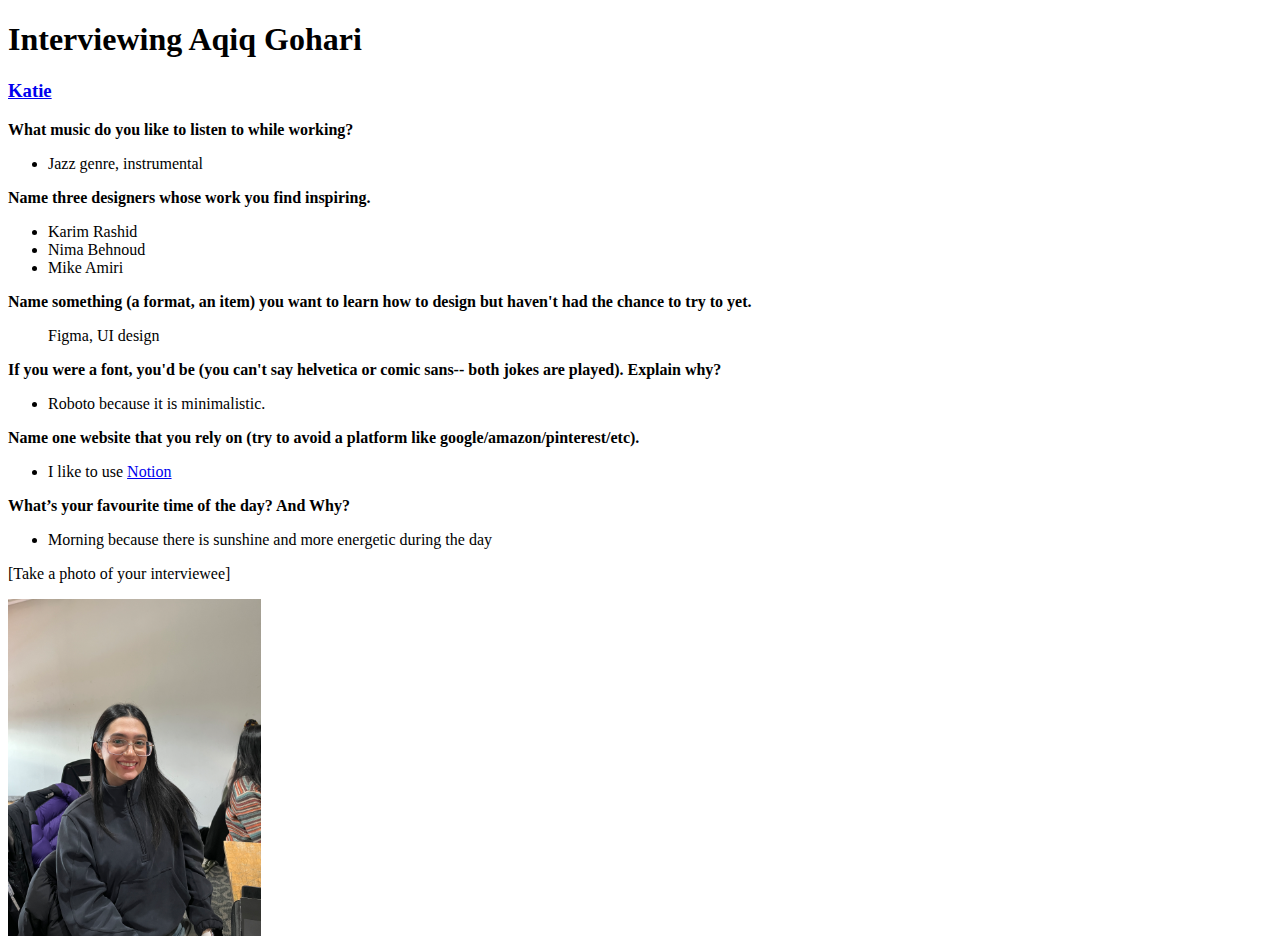
<file: index.html>
<!DOCTYPE html>

<!--
the url for the live site lives here:
https://katieypw.github.io/GDesign-2/workshop%2001/interview.html
-->

<body>
<html>

    <head>
        <title> Interview - Aqiq- Gohari - GD2 </title>
    </head>
</html>
<h1>Interviewing Aqiq Gohari</h1>

<h3> <a href="https://aghighgohari.github.io/GD2/workshop%2001/interview.html" target="_blank"> Katie</a>
</h3>

<p>
<strong>What music do you like to listen to while working?</strong>
<ul>

    <li>Jazz genre, instrumental 

</ul>
</p>

<p>
<strong>Name three designers whose work you find inspiring.</strong>
<ul>
    <li>Karim Rashid
    <li>Nima Behnoud
    <li>Mike Amiri 
</ul>
</p>

<p>
<strong>Name something (a format, an item) you want to learn how to design but haven't had the chance to try to yet.</strong> 
<ul>
Figma, UI design 
</ul>
</p>

<p>
<strong>If you were a font, you'd be (you can't say helvetica or comic sans-- both jokes are played). Explain why? </strong> 
<ul>
<li>Roboto because it is minimalistic. 
</ul>
</p>

<p>
<strong>Name one website that you rely on (try to avoid a platform like google/amazon/pinterest/etc). </strong>
<ul>
    <li>I like to use <a href="https://www.notion.com/" target="_blank"> Notion </a>
</ul>
</p>

<p>
<strong>What’s your favourite time of the day? And Why? </strong>
<ul>

    <li>Morning because there is sunshine and more energetic during the day 
</ul>
</p>

<p>
[Take a photo of your interviewee] 
</p>


<img src="images/Aqiq image.jpg" style= "max-width: 20%"/>

</body>

</html>
</file>
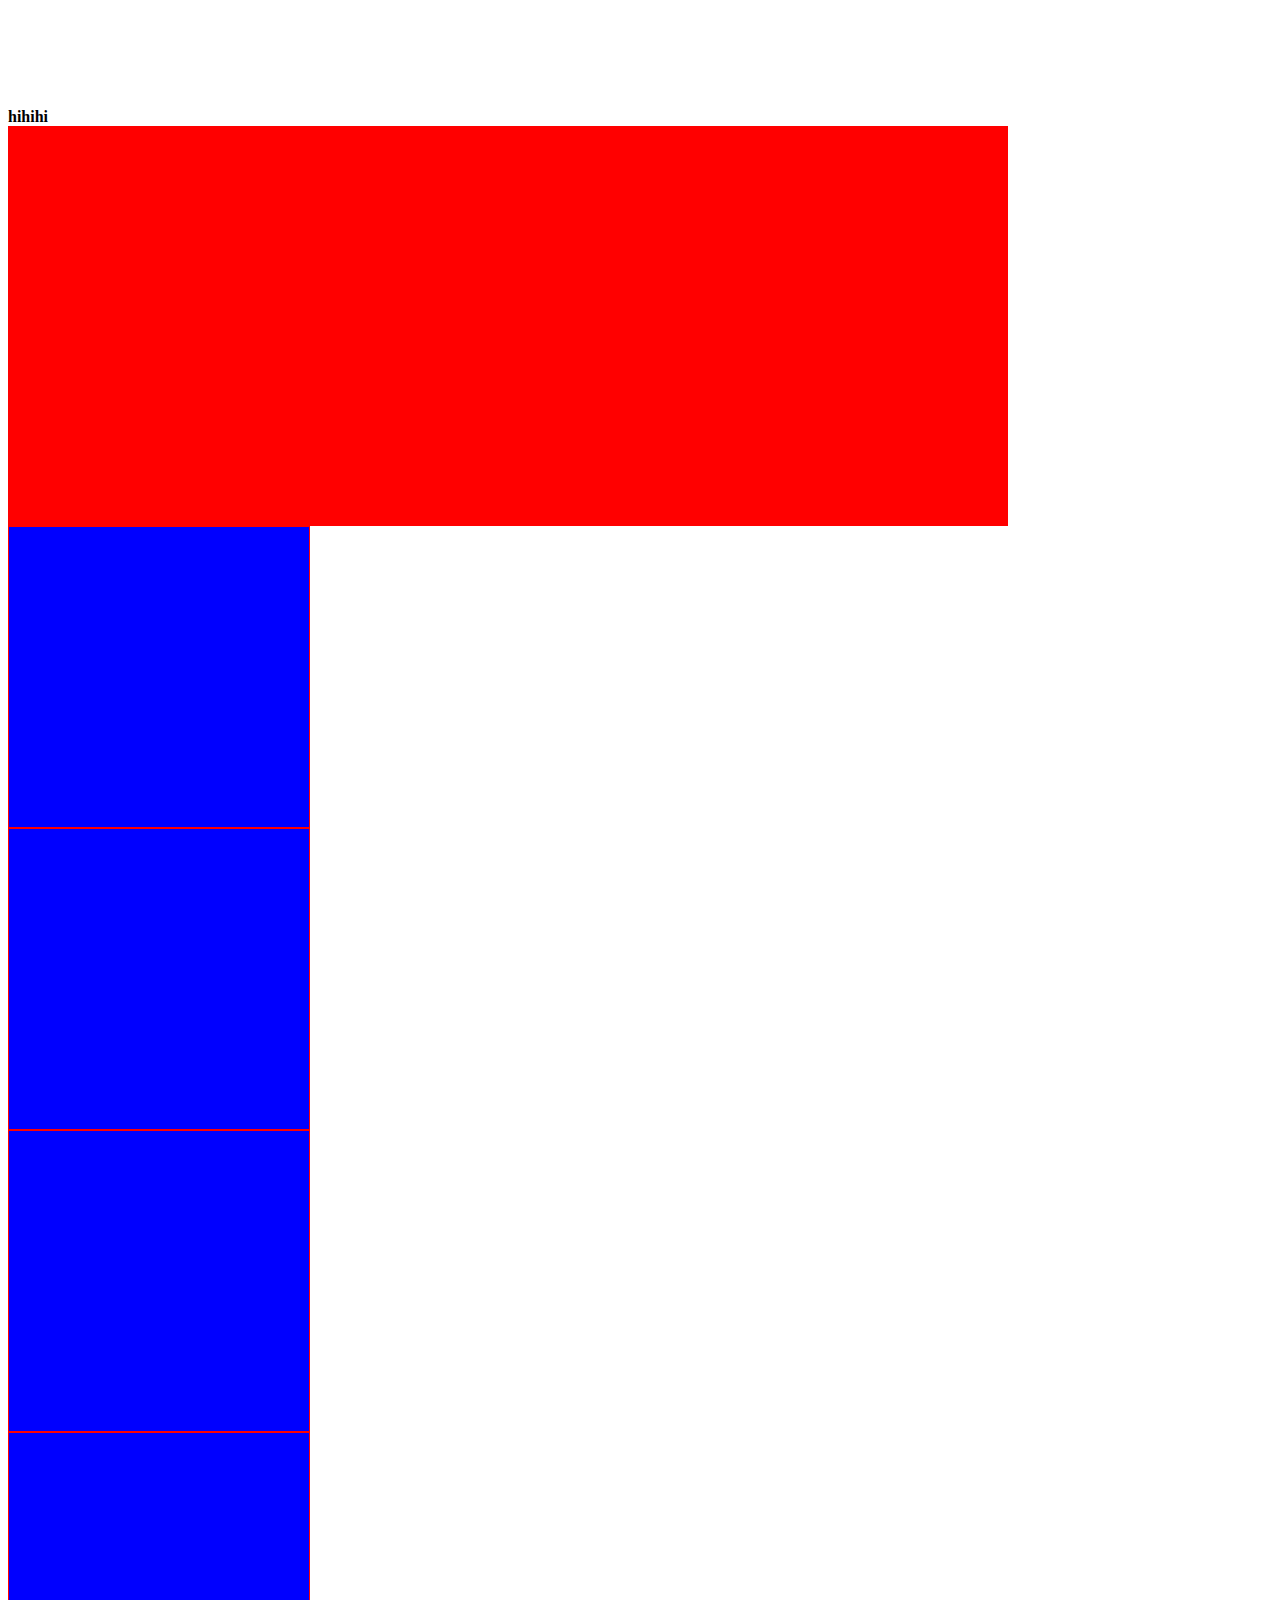
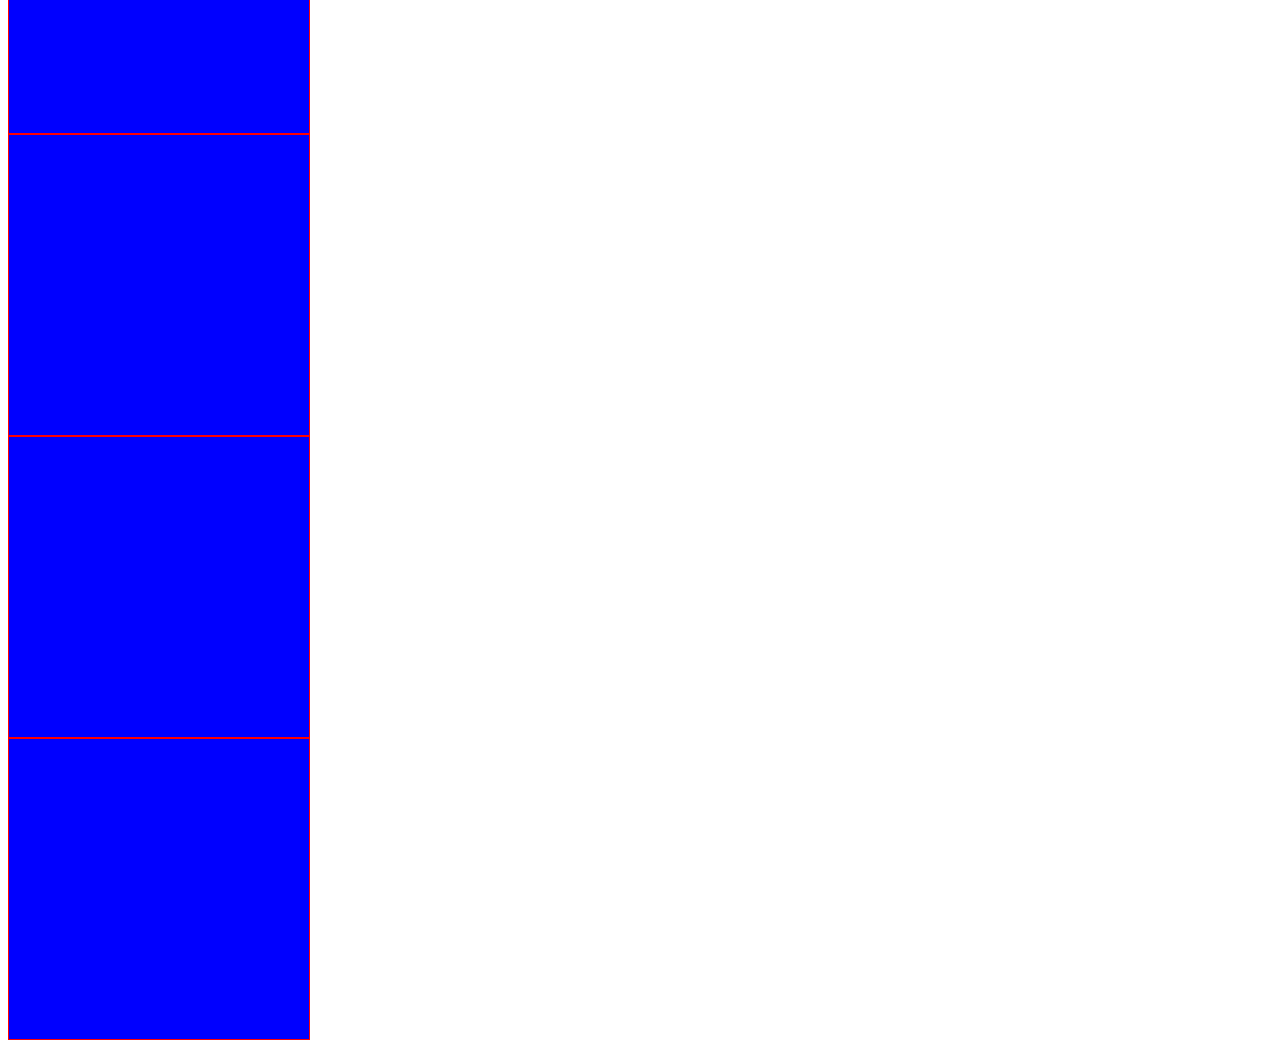
<file: w03/index.html>
<!DOCTYPE html>

<!--
the url for the live site lives here:
https://alisq.github.io/GD22026/interview.html
-->

<html>

<head>
    <title></title>
    <link rel="stylesheet" href="style/main.css" />
</head>

<body>
    <div>
        <div class="collection" 
        <div class="collection-sidebar" 
        <div class: "image-placeholder"></div>
        <strong>hihihi</strong>

        <div class="container">
            <div class="header"></div>
            <div class="square"></div>
            <div class="square"></div>
            <div class="square"></div>
            <div class="square"></div>
            <div class="square"></div>
            <div class="square"></div>
            <div class="square"></div>
            <div class="footer"></div>
        </div>
</body>

</html>
</file>
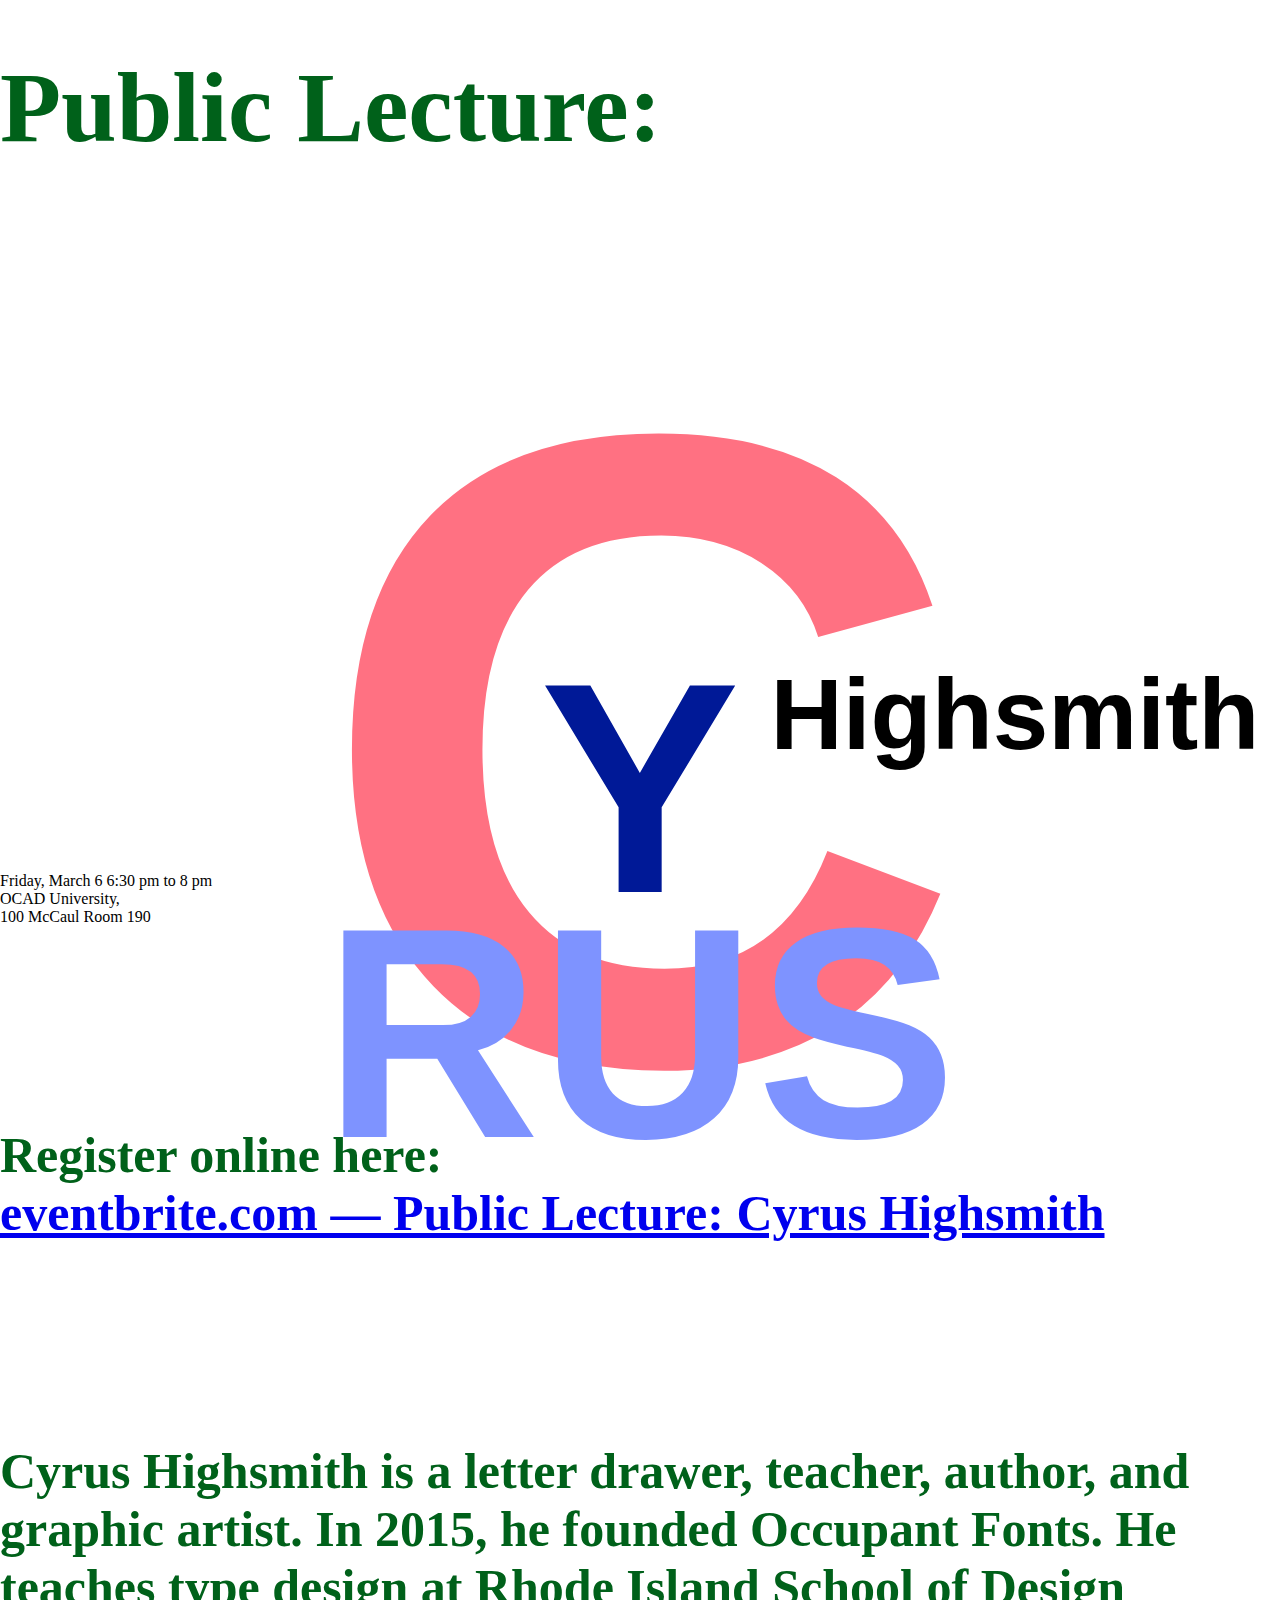
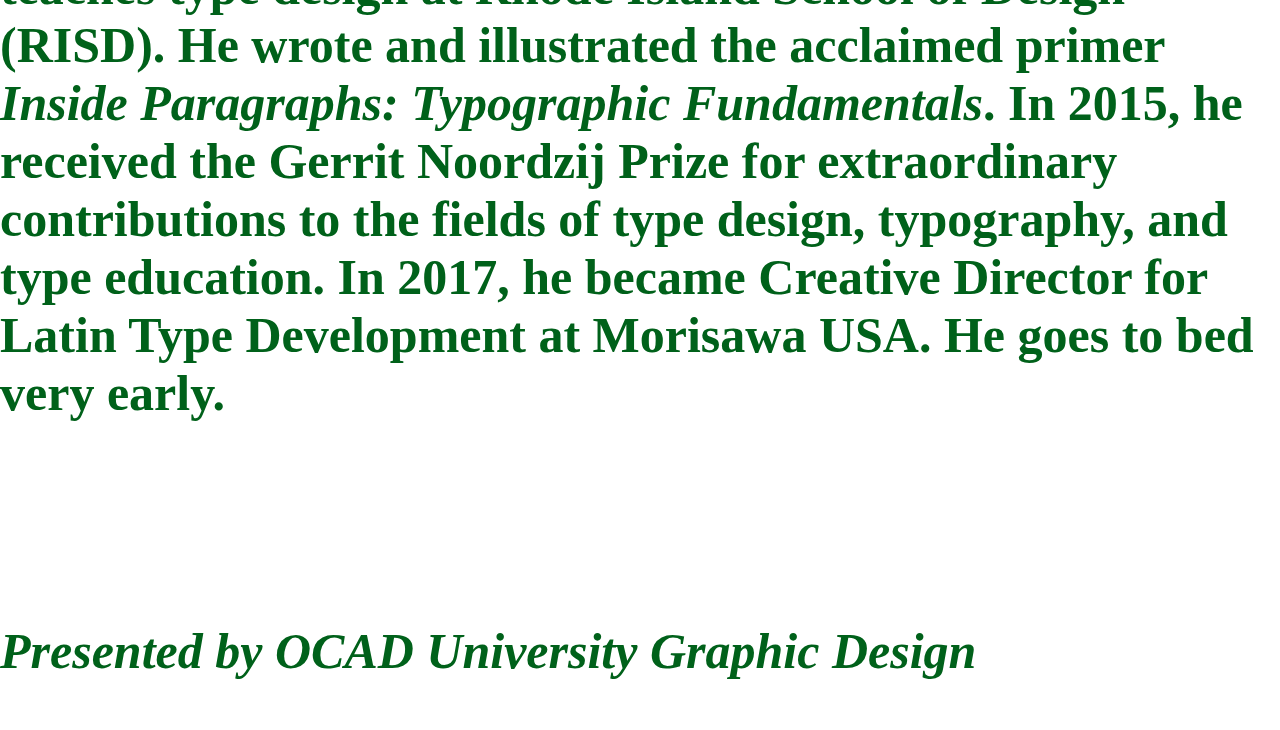
<file: w04/index.html>
<!DOCTYPE html>

<!--

want to add custom fonts, this has the easiest approach:
https://fonts.google.com/


for inspiration: 
https://www.are.na/talia-cotton/web-posters


Edit CSS and HTML to create a single-page "web poster."
-->

<html>

<head>
  <title></title>
  <link rel="stylesheet" href="css/poster.css" />
</head>

<body>
  <section class="event">
    <h6><strong>Public Lecture:</strong></h6>
    <h2>
      <li>
      <li>C</li>
    </h2>

    <h4>
      <li>Y</li>
    </h4>

    <h5>
      <li>RUS</li>
    </h5>



  <h3>Highsmith</h3> 
 



    </li>

  

  
    Friday, March 6
    6:30 pm to 8 pm<br>
    OCAD University,<br>
    100 McCaul Room 190
  
    

    <p>
      <strong>Register online here:</strong><br>
      <a
        href="https://www.eventbrite.com/e/public-lecture-cyrus-highsmith-tickets-1983885130831?aff=oddtdtcreator&keep_tld=true">
        eventbrite.com — Public Lecture: Cyrus Highsmith
      </a>
    </p>
    <p>
      Cyrus Highsmith is a letter drawer, teacher, author, and graphic artist. In 2015, he founded Occupant Fonts.
      He teaches type design at Rhode Island School of Design (RISD). He wrote and illustrated the acclaimed primer
      <em>Inside Paragraphs: Typographic Fundamentals</em>. In 2015, he received the Gerrit Noordzij Prize for
      extraordinary contributions to the fields of type design, typography, and type education. In 2017, he became
      Creative Director for Latin Type Development at Morisawa USA. He goes to bed very early.
    </p>

    <p><em>Presented by OCAD University Graphic Design</em></p>
  </section>
</body>

</html>
</file>
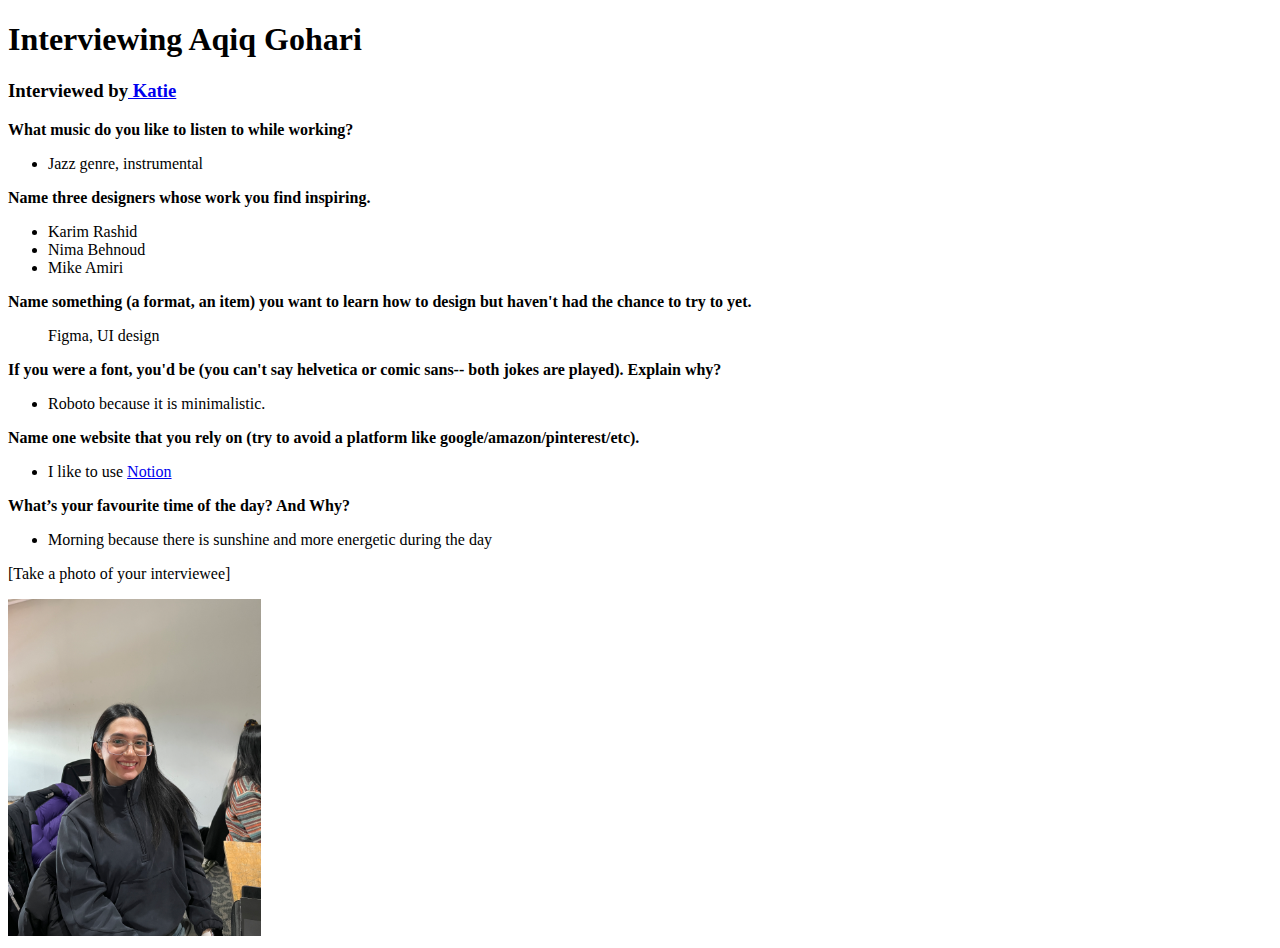
<file: workshop 01/index.html>
<!DOCTYPE html>

<!--
the url for the live site lives here:
https://katieypw.github.io/GDesign-2/workshop%2001/interview.html
-->

<body>
<html>

    <head>
        <title> Interview - Aqiq- Gohari - GD2 </title>
    </head>
</html>
<h1>Interviewing Aqiq Gohari</h1>

<h3>Interviewed by<a href="https://aghighgohari.github.io/GD2/workshop%2001/interview.html" target="_blank"> Katie</a>
</h3>

<p>
<strong>What music do you like to listen to while working?</strong>
<ul>

    <li>Jazz genre, instrumental 

</ul>
</p>

<p>
<strong>Name three designers whose work you find inspiring.</strong>
<ul>
    <li>Karim Rashid
    <li>Nima Behnoud
    <li>Mike Amiri 
</ul>
</p>

<p>
<strong>Name something (a format, an item) you want to learn how to design but haven't had the chance to try to yet.</strong> 
<ul>
Figma, UI design 
</ul>
</p>

<p>
<strong>If you were a font, you'd be (you can't say helvetica or comic sans-- both jokes are played). Explain why? </strong> 
<ul>
<li>Roboto because it is minimalistic. 
</ul>
</p>

<p>
<strong>Name one website that you rely on (try to avoid a platform like google/amazon/pinterest/etc). </strong>
<ul>
    <li>I like to use <a href="https://www.notion.com/" target="_blank"> Notion </a>
</ul>
</p>

<p>
<strong>What’s your favourite time of the day? And Why? </strong>
<ul>

    <li>Morning because there is sunshine and more energetic during the day 
</ul>
</p>

<p>
[Take a photo of your interviewee] 
</p>


<img src="images/Aqiq image.jpg" style= "max-width: 20%"/>

</body>

</html>
</file>
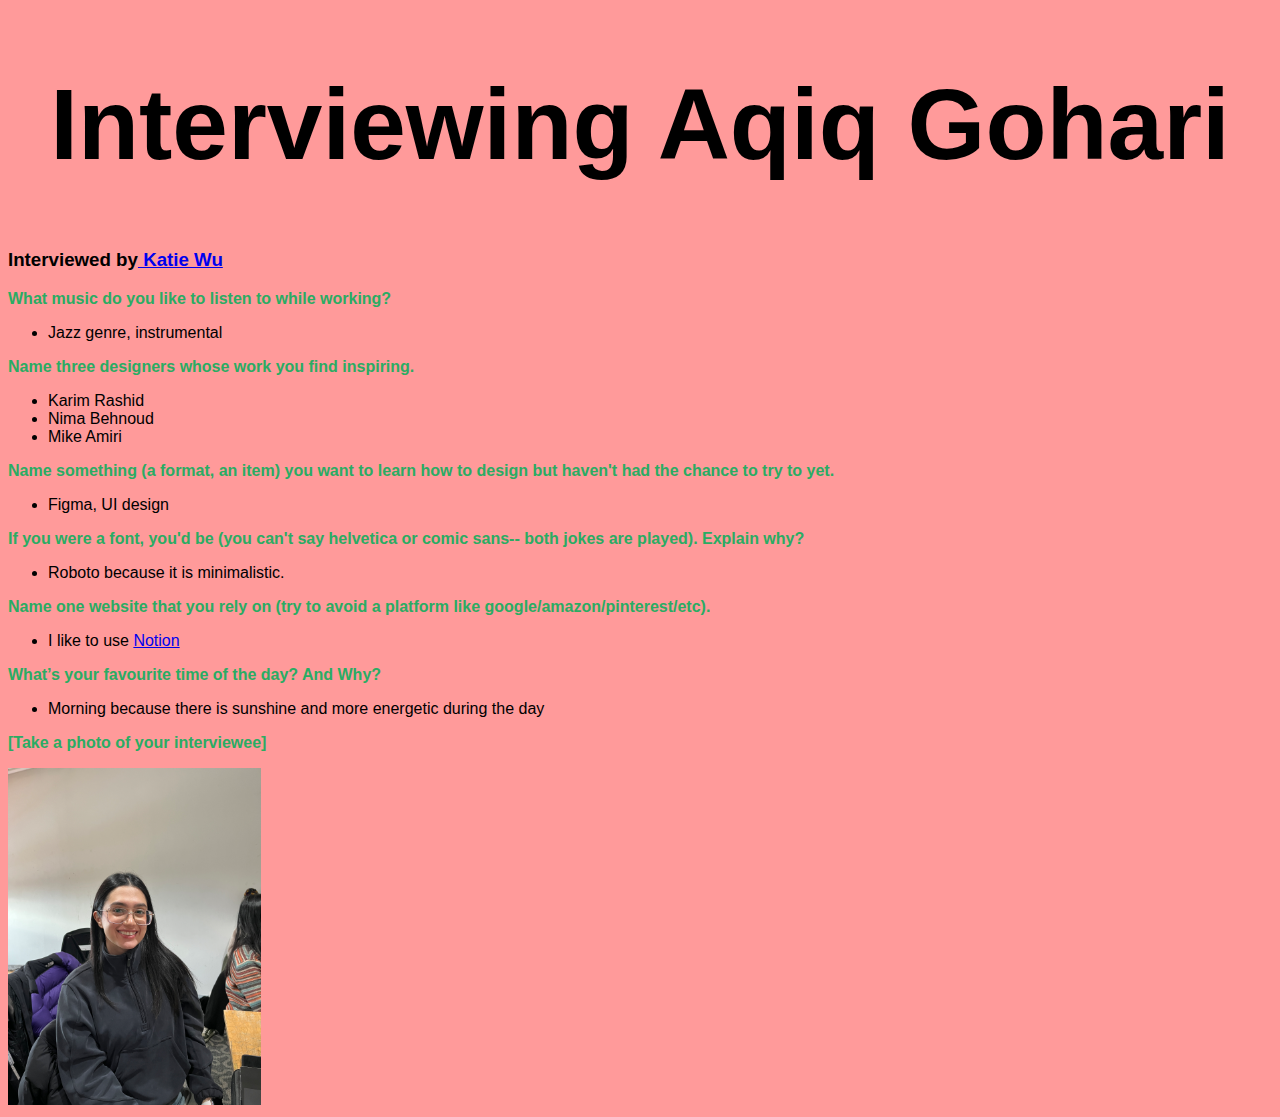
<file: workshop 02/index.html>
<!DOCTYPE html>

<!--
the url for the live site lives here:
https://katieypw.github.io/GDesign-2/workshop%2001/interview.html
-->

<body>
    <html>

    <head>
        <title> INTERVIEW - Aqiq- Gohari - GD2 </title>
        <link rel="stylesheet" href="./style/main.css">
    </head>

    </html>
    <h1>Interviewing Aqiq Gohari</h1>

    <h3>Interviewed by<a href="https://aghighgohari.github.io/GD2/workshop%2001/interview.html" target="_blank"> Katie
            Wu</a>
    </h3>

    <div class="q and a">
        <p class="question">
        <p>What music do you like to listen to while working?
        </p>
        <p class="answer">
        <ul>
            <li>Jazz genre, instrumental
            </li>
            </p>
        </ul>
    </div>

    <div class="q and a">
        <p class="question">
        <p>Name three designers whose work you find inspiring.
        </p>
        <p class="answer">
        <ul>
            <li>Karim Rashid
            <li>Nima Behnoud
            <li>Mike Amiri
        </ul>
        </p>
        </li>
    </div>

    <p>
        <strong>Name something (a format, an item) you want to learn how to design but haven't had the chance to try to
            yet.</strong>
    <ul>
        <li>Figma, UI design</li>
    </ul>
    </p>

    <p>
        <strong>If you were a font, you'd be (you can't say helvetica or comic sans-- both jokes are played). Explain
            why?
        </strong>
    <ul>
        <li>Roboto because it is minimalistic.
    </ul>
    </p>

    <p>
        <strong>Name one website that you rely on (try to avoid a platform like google/amazon/pinterest/etc). </strong>
    <ul>
        <li>I like to use <a href="https://www.notion.com/" target="_blank"> Notion </a>
    </ul>
    </p>

    <p>
        <strong>What’s your favourite time of the day? And Why? </strong>
    <ul>

        <li>Morning because there is sunshine and more energetic during the day
    </ul>
    </p>

    <p>
        [Take a photo of your interviewee]
    </p>


    <img src="images/Aqiq image.jpg" style="max-width: 20%" />

</body>

</html>
</file>
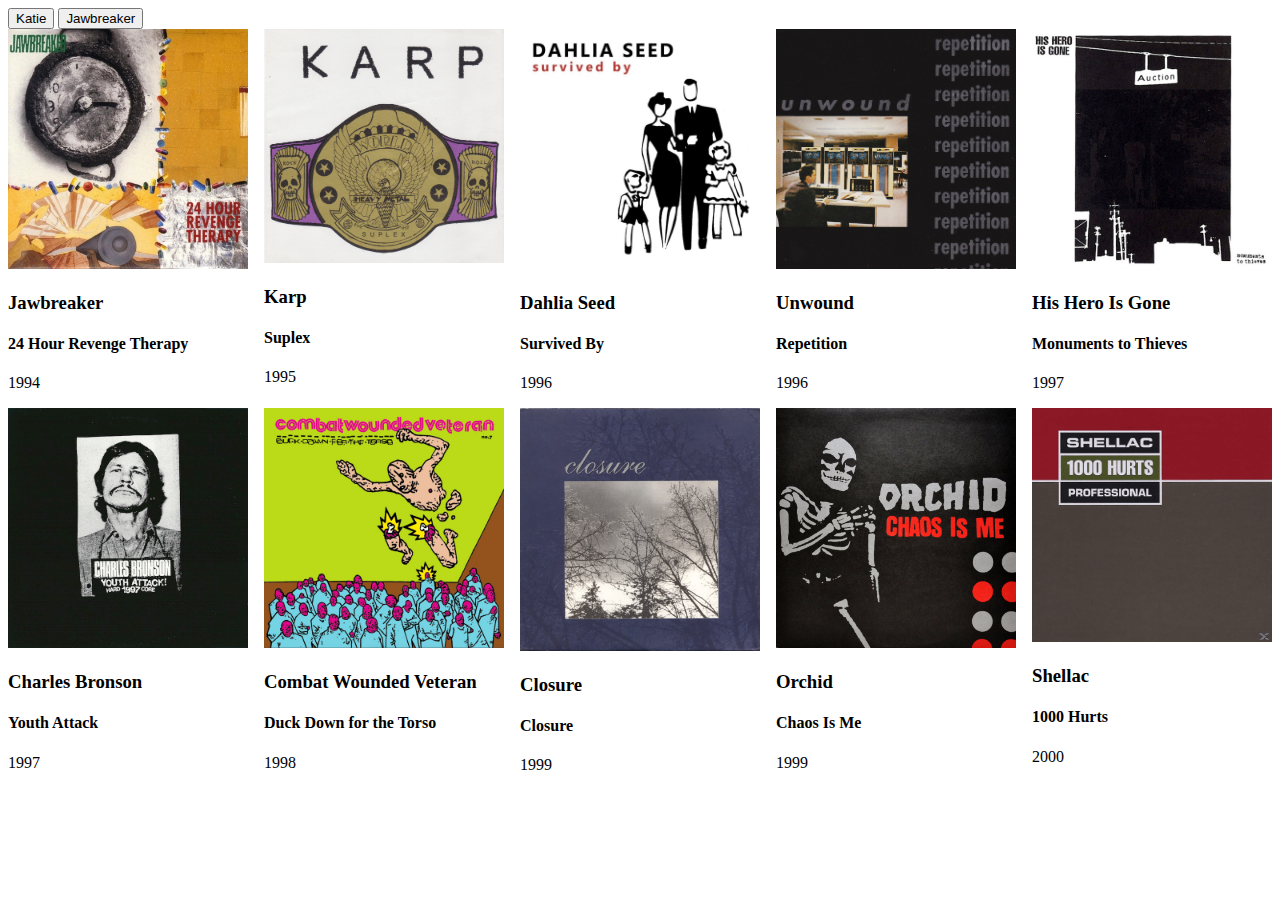
<file: demos/02 - filtering/index.html>
<!DOCTYPE html>
<!--[if lt IE 7]>      <html class="no-js lt-ie9 lt-ie8 lt-ie7"> <![endif]-->
<!--[if IE 7]>         <html class="no-js lt-ie9 lt-ie8"> <![endif]-->
<!--[if IE 8]>         <html class="no-js lt-ie9"> <![endif]-->
<!--[if gt IE 8]>      <html class="no-js"> <!--<![endif]-->
<html>
    <head>
        <meta charset="utf-8">
        <meta http-equiv="X-UA-Compatible" content="IE=edge">
        <title></title>
        <meta name="description" content="">
        <meta name="viewport" content="width=device-width, initial-scale=1">
        <link rel="stylesheet" href="css/main.css">
        <script src="https://code.jquery.com/jquery-3.7.1.min.js"></script>
       
    </head>
    <body>

        <section class="filters">
            <button>Katie</button>
            <button data-year=".y1994">Jawbreaker</button>
        </section>

<section class="all-albums">
            
            <div class="record y1994" id="jawbreaker_24_hour_revenge_therapy">
                <a href="https://jawbreakerband.bandcamp.com/album/24-hour-revenge-therapy" target="_blank">
                <img src="img/jawbreaker_24_hour_revenge_therapy.jpg" alt="jawbreaker_24_hour_revenge_therapy">
                </a>
                <h3>Jawbreaker</h3>
                <h4>24 Hour Revenge Therapy</h4>
                <p>1994</p>
            </div>
        
        
        
            
            <div class="record y1995" id="karp_suplex">
                <a href="https://karp1.bandcamp.com/album/suplex" target="_blank">
                <img src="img/karp_suplex.jpg" alt="karp_suplex">
                </a>
                <h3>Karp</h3>
                <h4>Suplex</h4>
                <p>1995</p>
            </div>
        
            
            <div class="record" id="dahlia_seed_survived_by">
                <a href="https://dahliaseed.bandcamp.com/album/survived-by" target="_blank">
                    
                <img src="img/dahlia_seed_survived_by.jpg" alt="dahlia_seed_survived_by">
                </a>
                <h3>Dahlia Seed</h3>
                <h4>Survived By</h4>
                <p>1996</p>
            </div>
            
            <div class="record" id="unwound_repetition">
                <a href="https://unwound.bandcamp.com/album/repetition" target="_blank">
                <img src="img/unwound_repetition.png" alt="unwound_repetition">
                </a>
                <h3>Unwound</h3>
                <h4>Repetition</h4>
                <p>1996</p>
            </div>
        
        

            
            <div class="record" id="his_hero_is_gone_monuments_to_thieves">
                <a href="https://www.youtube.com/watch?v=YdGE8fFtmwc" target="_blank">
                <img src="img/his_hero_is_gone_monuments_to_thieves.jpg" alt="his_hero_is_gone_monuments_to_thieves">
                </a>
                <h3>His Hero Is Gone</h3>
                <h4>Monuments to Thieves</h4>
                <p>1997</p>
            </div>

            <div class="record" id="charles_bronson_youth_attack">
                <a href="https://powerviolencearchive.bandcamp.com/album/youth-attack" target="_blank">
                <img src="img/charles_bronson_youth_attack.jpg" alt="charles_bronson_youth_attack">
                </a>
                <h3>Charles Bronson</h3>
                <h4>Youth Attack</h4>
                <p>1997</p>
            </div>
        
            
            <div class="record" id="combatwoundedveteran_duck_down_for_the_torso">
                <a href="https://combatwoundedveteran.bandcamp.com/album/duck-down-for-the-torso" target="_blank">
                <img src="img/combatwoundedveteran_duck_down_for_the_torso.jpg" alt="combatwoundedveteran_duck_down_for_the_torso">
                </a>
                <h3>Combat Wounded Veteran</h3>
                <h4>Duck Down for the Torso</h4>
                <p>1998</p>
            </div>
        
            
            
            
            <div class="record" id="closure_self_titled">
                <a href="https://www.youtube.com/watch?v=8az_KUGCqTI&t=1s" target="_blank">
                <img src="img/closure_self_titled.jpg" alt="closure_self_titled">
                </a>
                <h3>Closure</h3>
                <h4>Closure</h4>
                <p>1999</p>
            </div>
            
            <div class="record" id="orchid_chaos_is_me">
                <a href="https://orchidband.bandcamp.com/album/chaos-is-me" target="_blank">
                <img src="img/orchid_chaos_is_me.jpg" alt="orchid_chaos_is_me">
                </a>
                <h3>Orchid</h3>
                <h4>Chaos Is Me</h4>
                <p>1999</p>
            </div>
        
            
            <div class="record" id="shellac_1000_hurts">
                <a href="https://shellac.bandcamp.com/album/1000-hurts" target="_blank">
                <img src="img/shellac_1000_hurts.png" alt="shellac_1000_hurts">
                </a>
                <h3>Shellac</h3>
                <h4>1000 Hurts</h4>
                <p>2000</p>
            </div>
        

        </section>    


        <script src="js/script.js"></script>
            


        
    </body>
</html>
</file>
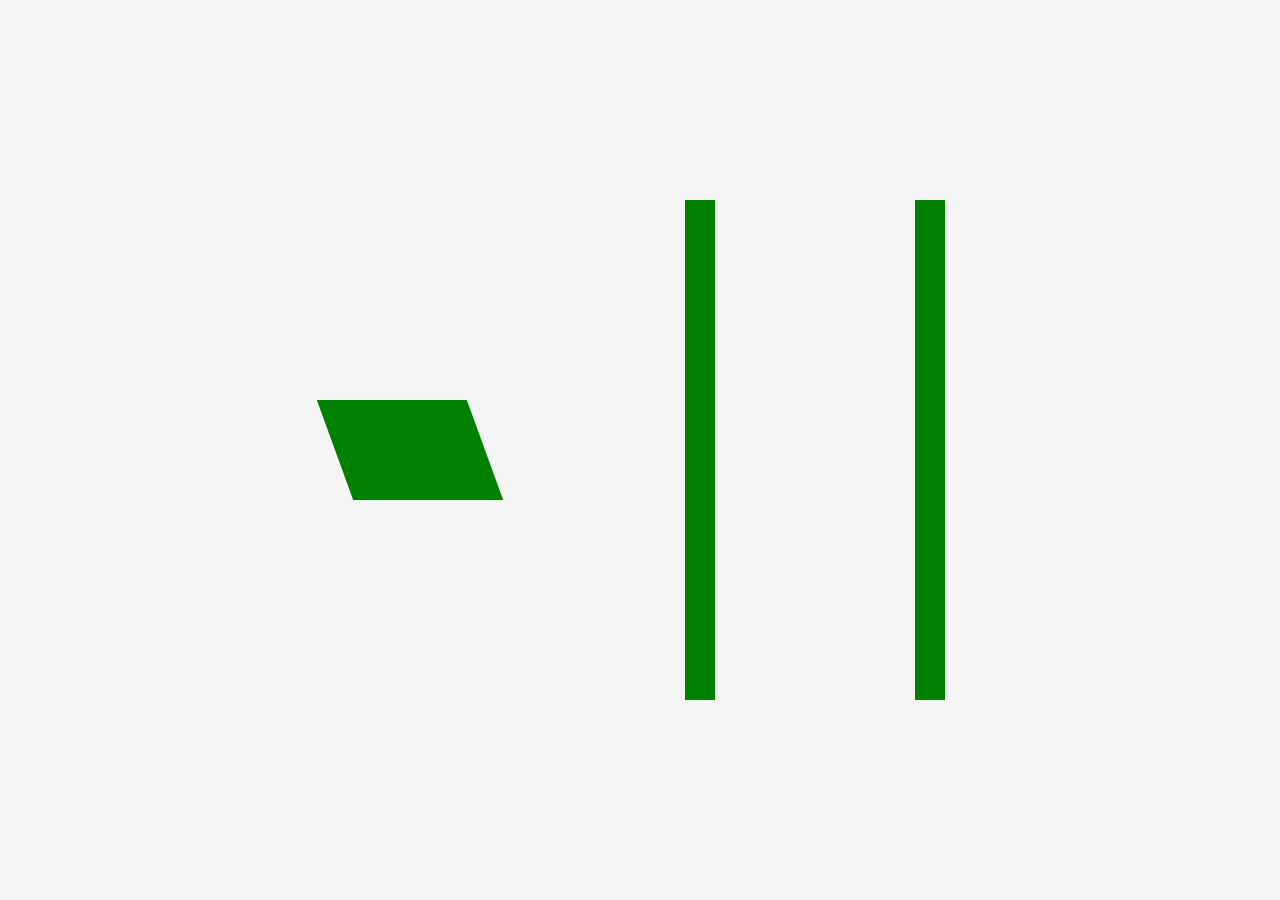
<file: moma/moma.html>
<!DOCTYPE html>

<html>

<head>
    <title>hi</title>
    <link rel="stylesheet" href="style.css">
</head>

<body>

    <div id="parallelogram"></div>
    <div id="rectangle"></div> 
    <div id="rectangle"></div>

</body>

</html>
</file>
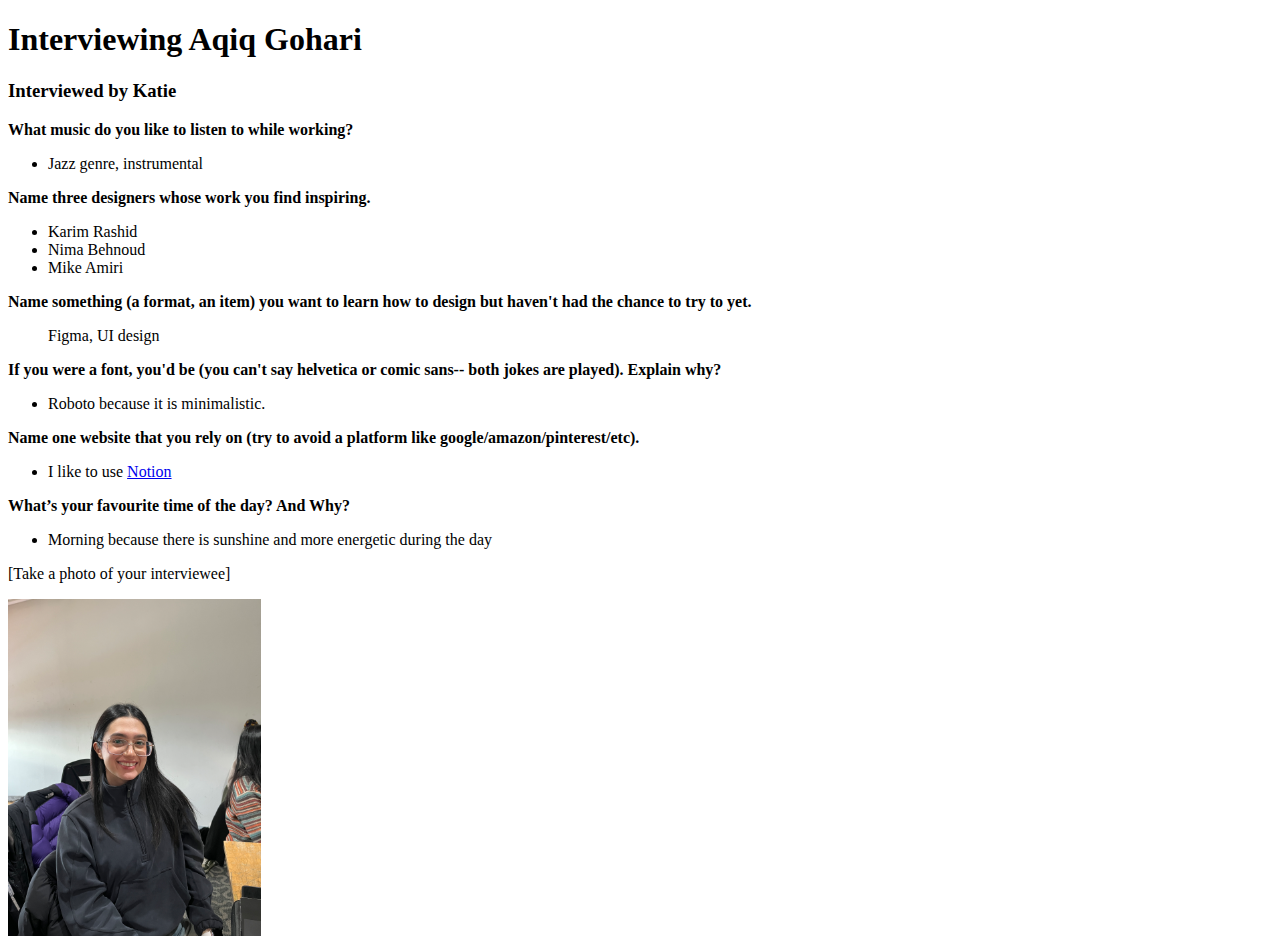
<file: workshop 01/interview.html>
<!DOCTYPE html>

<body>
<html>

    <head>
        <title> Interview - Aqiq- Gohari - GD2 </title>
    </head>
</html>
<h1>Interviewing Aqiq Gohari</h1>

<h3>Interviewed by Katie</h3>

<p>
<strong>What music do you like to listen to while working?</strong>
<ul>

    <li>Jazz genre, instrumental 

</ul>
</p>

<p>
<strong>Name three designers whose work you find inspiring.</strong>
<ul>
    <li>Karim Rashid
    <li>Nima Behnoud
    <li>Mike Amiri 
</ul>
</p>

<p>
<strong>Name something (a format, an item) you want to learn how to design but haven't had the chance to try to yet.</strong> 
<ul>
Figma, UI design 
</ul>
</p>

<p>
<strong>If you were a font, you'd be (you can't say helvetica or comic sans-- both jokes are played). Explain why? </strong> 
<ul>
<li>Roboto because it is minimalistic. 
</ul>
</p>

<p>
<strong>Name one website that you rely on (try to avoid a platform like google/amazon/pinterest/etc). </strong>
<ul>
    <li>I like to use <a href="https://www.notion.com/" target="_blank"> Notion </a>
</ul>
</p>

<p>
<strong>What’s your favourite time of the day? And Why? </strong>
<ul>

    <li>Morning because there is sunshine and more energetic during the day 
</ul>
</p>

<p>
[Take a photo of your interviewee] 
</p>


<img src="images/Aqiq image.jpg" style= "max-width: 20%"/>

</body>

</html>
</file>
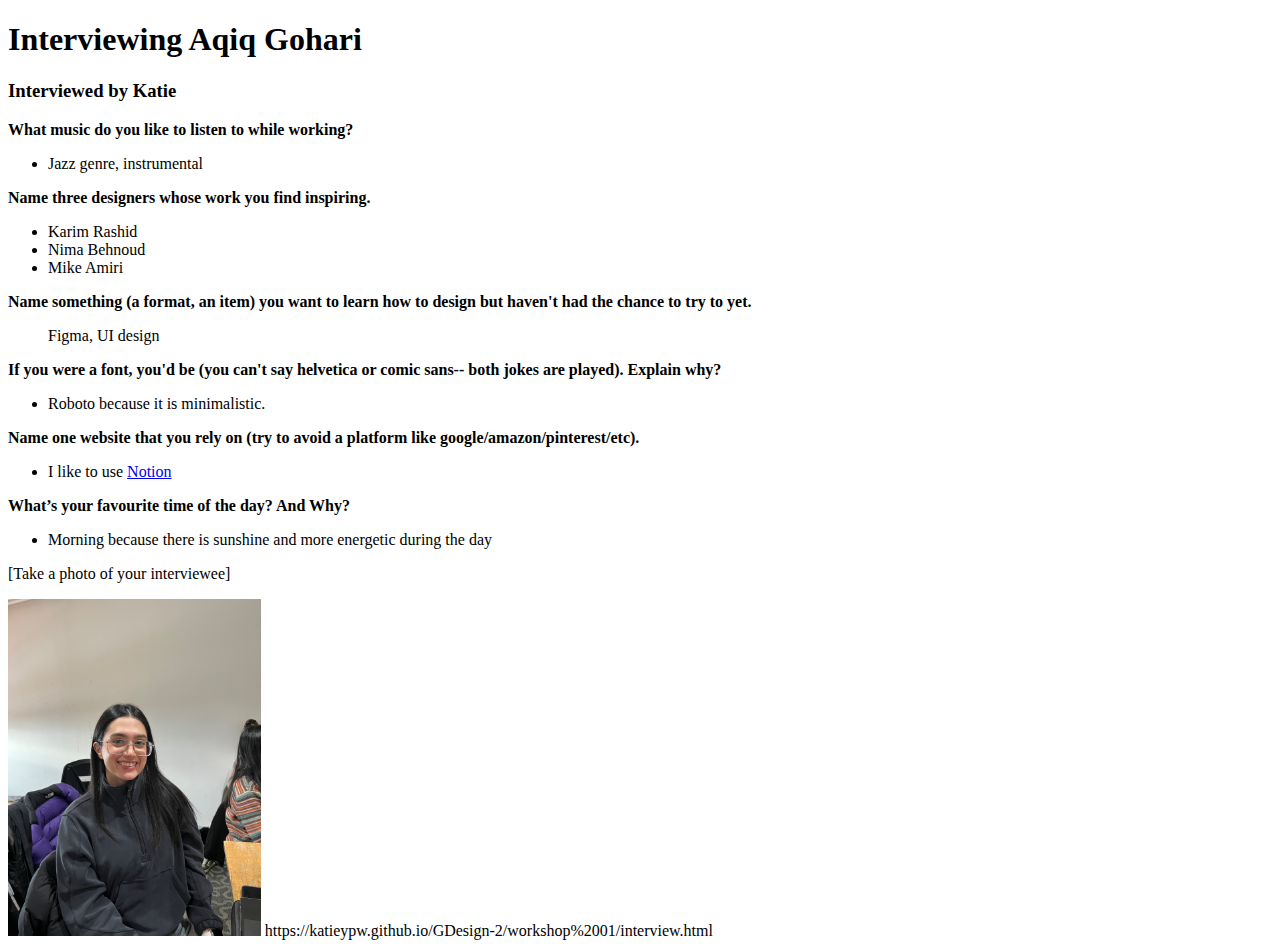
<file: workshop 02/interview.html>
<!DOCTYPE html>

<body>
<html>

    <head>
        <title> Interview - Aqiq- Gohari - GD2 </title>
    </head>
</html>
<h1>Interviewing Aqiq Gohari</h1>

<h3>Interviewed by Katie</h3>

<p>
<strong>What music do you like to listen to while working?</strong>
<ul>

    <li>Jazz genre, instrumental 

</ul>
</p>

<p>
<strong>Name three designers whose work you find inspiring.</strong>
<ul>
    <li>Karim Rashid
    <li>Nima Behnoud
    <li>Mike Amiri 
</ul>
</p>

<p>
<strong>Name something (a format, an item) you want to learn how to design but haven't had the chance to try to yet.</strong> 
<ul>
Figma, UI design 
</ul>
</p>

<p>
<strong>If you were a font, you'd be (you can't say helvetica or comic sans-- both jokes are played). Explain why? </strong> 
<ul>
<li>Roboto because it is minimalistic. 
</ul>
</p>

<p>
<strong>Name one website that you rely on (try to avoid a platform like google/amazon/pinterest/etc). </strong>
<ul>
    <li>I like to use <a href="https://www.notion.com/" target="_blank"> Notion </a>
</ul>
</p>

<p>
<strong>What’s your favourite time of the day? And Why? </strong>
<ul>

    <li>Morning because there is sunshine and more energetic during the day 
</ul>
</p>

<p>
[Take a photo of your interviewee] 
</p>


<img src="images/Aqiq image.jpg" style= "max-width: 20%"/>

</body>

</html>


https://katieypw.github.io/GDesign-2/workshop%2001/interview.html
</file>
<file: w03/style/main.css>
.container {
    background: rgba(red, green, blue, alpha);
    width: 1000px;
    margin: auto
    display: grid;
    grid-template-columns: 1fr 1fr 1fr 1fr;
    column-gap: 10%;
    
}

.header {
    min-height:400px;
    background:red;
}

.square {
    background:blue;
    width:300px;
    height:300px;
    border:1px solid red;
}

.collection{
    min-height: 100px;
    display: grid;
    grid-template-columns: 1fr 1fr 1fr 1fr;
}

.collection-sidebar {

}

.collection-gallery {

}
</file>
<file: w04/css/poster.css>
body {
    margin: 0;
    height: 10vh;
    display: flex;

    justify-content: center;
    align-items: flex-start;

}

h2 {
    font-family: Arial, Helvetica, sans-serif;
    font-size: 100px, 50px;
    font-weight: bold;
    font-size: 900px;
    text-align: center;
    margin-top: -1200px;
    color: rgb(255, 113, 130);
}

h3 {
    font-family: 'Segoe UI', Tahoma, Geneva, Verdana, sans-serif;
    font-weight: bold;
    font-size: 100px;
    text-align: center;
    margin-top: -1050px;
    margin-left: 750px;
    color: rgb(0, 0, 0)
}


p {
    color: rgb(0, 97, 26);
    margin-left: 200 px;
    font-size: 50px;
    font-weight: bold;
    margin-top: 200px;
}

h4 {
    font-family: Arial, Helvetica, sans-serif;
    font-size: 300px;
    font-weight: bold;
    text-align: center;
    margin-top: -1400px;
    color: rgb(0, 25, 151);
}

h5 {
    font-family: Arial, Helvetica, sans-serif;
    font-size: 300px;
    font-weight: bold;
    text-align: center;
    margin-top: -500px;
    color: rgb(126, 147, 255);
}



h6 {
   color: rgb(0, 97, 26);
    margin-left: 200 px;
    font-size: 100px;
    font-weight: bold;
    margin-top: 50px;

}
</file>
<file: workshop 02/style/main.css>
h1 {
    font-size: 100px;
    font-weight: bold;
    text-align: center;
    
}
h3 {
    font-family: 'Segoe UI', Tahoma, Geneva, Verdana, sans-serif;
    font-weight: bold;
}

p {
    color: rgb(42, 172, 99);
    margin-left: 200 px ;
    font-weight: bold;
}

html {
    font-family: 'Gill Sans', 'Gill Sans MT', Calibri, 'Trebuchet MS', sans-serif;
}

body {
    background-color: rgb(255, 154, 154);
}


/* .q and a {
    width: 300;
    margin: center;
}

.question {
    font-size: 300;
    margin: center;

}

.answer {
    font-size: 300;
    margin: center;
    
}
 */
</file>
<file: demos/02 - filtering/css/main.css>
img {
    max-width:100%;
}

.all-albums {
    display:grid;
    grid-template-columns:repeat(5, 1fr);
    grid-column-gap:1em;
}
</file>
<file: moma/style.css>
body {
  margin: 0;
  height: 100vh;
  display: flex;
  justify-content: center;
  align-items: center;
  background: #f5f5f5;
}

#parallelogram {
      width: 150px;
      height: 100px;
      transform: skew(20deg);
      background: green;

    }

#rectangle {
  width: 30px;
  height: 200px;
  background: green;
}

#rectangle {
  width: 30px;
  height: 500px;
  background: green;
  margin-left: 200px;
}
</file>
